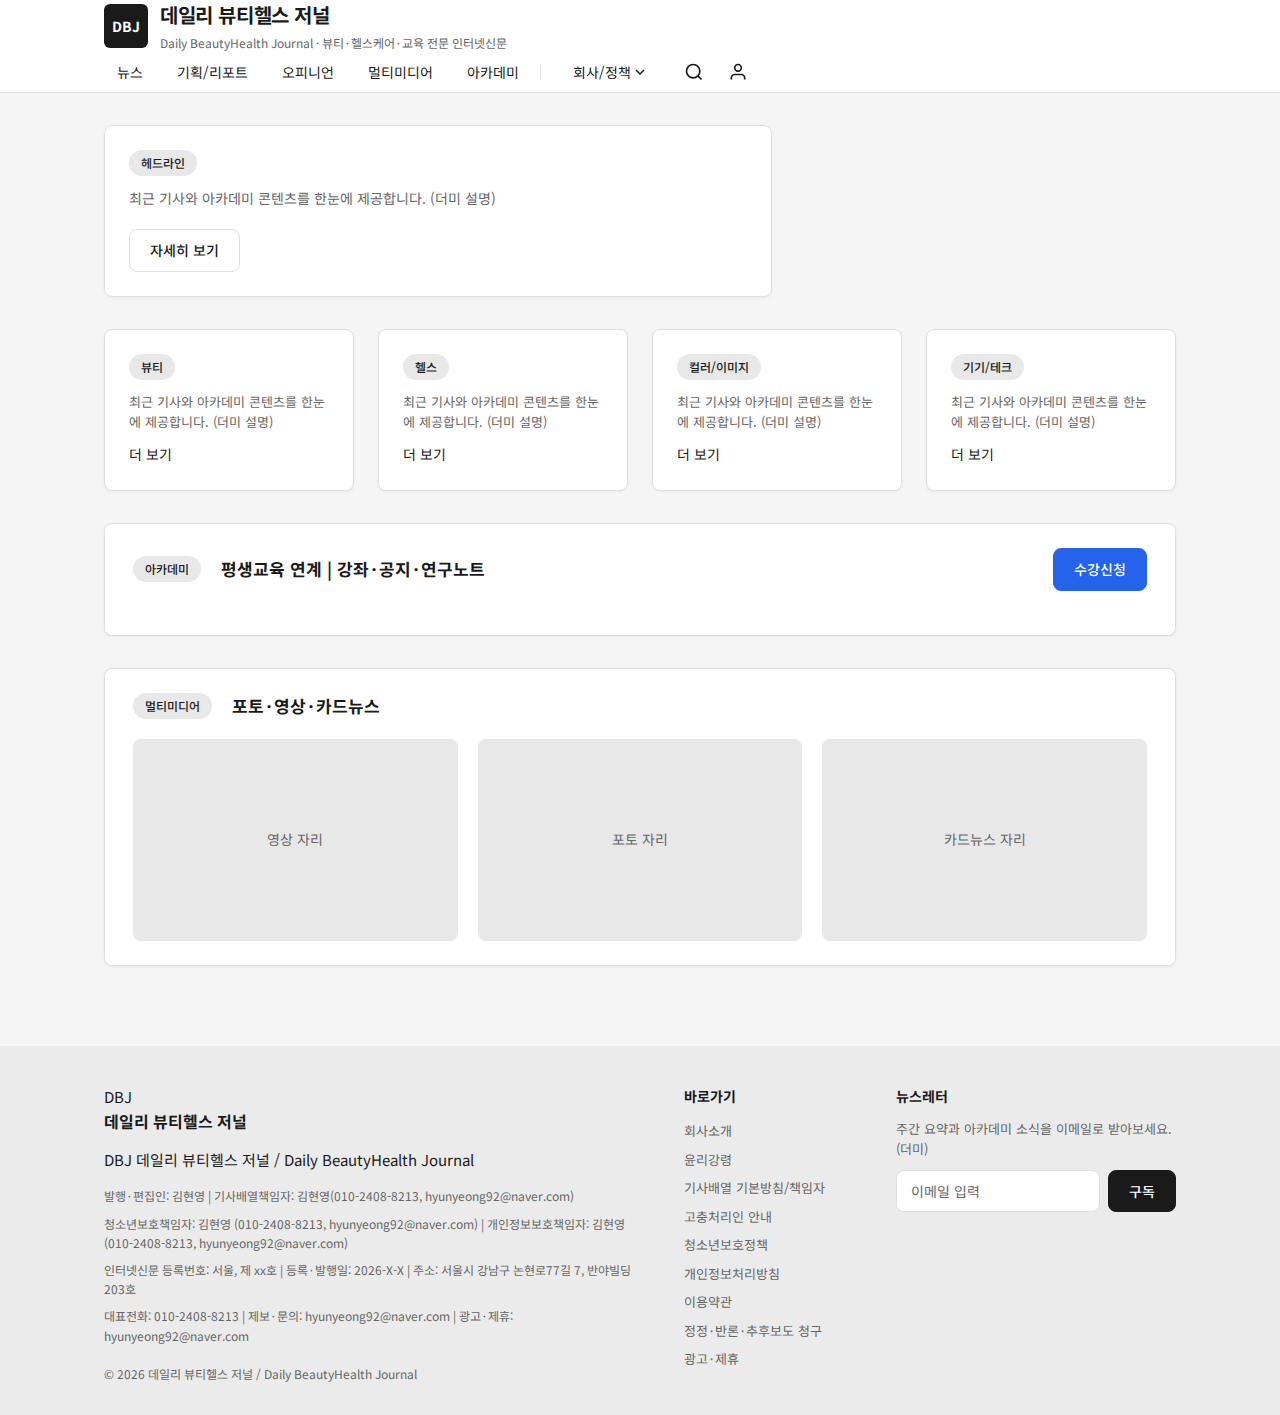
<file: index.html>
<!DOCTYPE html>
<html lang="ko">
<head>
  <meta charset="UTF-8">
  <meta name="viewport" content="width=device-width, initial-scale=1.0">
  <title>데일리 뷰티헬스 저널 - Daily BeautyHealth Journal</title>
  <link rel="stylesheet" href="styles.css">
  <link rel="preconnect" href="https://fonts.googleapis.com">
  <link rel="preconnect" href="https://fonts.gstatic.com" crossorigin>
  <link href="https://fonts.googleapis.com/css2?family=Noto+Sans+KR:wght@400;500;700&display=swap" rel="stylesheet">
</head>
<body>
  <!-- Header -->
  <header class="header">
    <div class="header-brand-wrap container">
      <a href="/" class="logo-block">
        <span class="logo-icon logo-dbj">DBJ</span>
        <div class="logo-text">
          <h1 class="logo-title">데일리 뷰티헬스 저널</h1>
          <p class="logo-subtitle">Daily BeautyHealth Journal · 뷰티·헬스케어·교육 전문 인터넷신문</p>
        </div>
      </a>
    </div>
    <div class="header-line" aria-hidden="true"></div>
    <div class="header-nav-wrap">
      <nav class="nav container">
        <a href="#" class="nav-link">뉴스</a>
        <a href="#" class="nav-link">기획/리포트</a>
        <a href="#" class="nav-link">오피니언</a>
        <a href="#" class="nav-link">멀티미디어</a>
        <a href="#" class="nav-link">아카데미</a>
        <div class="nav-dropdown-wrap">
          <button type="button" class="nav-link nav-link-dropdown" aria-expanded="false" aria-haspopup="true">
            회사/정책
            <svg class="caret" width="10" height="6" viewBox="0 0 10 6" fill="none"><path d="M1 1l4 4 4-4" stroke="currentColor" stroke-width="1.5"/></svg>
          </button>
          <div class="dropdown-menu" role="menu">
            <a href="about.html" role="menuitem">회사소개</a>
            <a href="#" role="menuitem">윤리강령</a>
            <a href="#" role="menuitem">기사배열 기본방침/책임자</a>
            <a href="#" role="menuitem">고충처리인 안내</a>
            <a href="#" role="menuitem">정정·반론·추후보도 청구</a>
            <a href="#" role="menuitem">청소년보호정책</a>
            <a href="#" role="menuitem">개인정보처리방침</a>
            <a href="#" role="menuitem">이용약관</a>
            <a href="#" role="menuitem">광고·제휴</a>
          </div>
        </div>
        <div class="nav-icons">
          <button type="button" class="icon-btn" aria-label="검색"><svg width="20" height="20" viewBox="0 0 24 24" fill="none" stroke="currentColor" stroke-width="2"><circle cx="11" cy="11" r="8"/><path d="m21 21-4.35-4.35"/></svg></button>
          <button type="button" class="icon-btn" aria-label="계정"><svg width="20" height="20" viewBox="0 0 24 24" fill="none" stroke="currentColor" stroke-width="2"><path d="M20 21v-2a4 4 0 0 0-4-4H8a4 4 0 0 0-4 4v2"/><circle cx="12" cy="7" r="4"/></svg></button>
        </div>
      </nav>
    </div>
  </header>

  <main class="main">
    <div class="container">
      <!-- Hero: Feature -->
      <section class="hero-section">
        <article class="card card-feature">
          <span class="tag">헤드라인</span>
          <p class="card-desc">최근 기사와 아카데미 콘텐츠를 한눈에 제공합니다. (더미 설명)</p>
          <a href="#" class="btn btn-outline">자세히 보기</a>
        </article>
      </section>

      <!-- Category Overview -->
      <section class="category-section">
        <article class="card card-category">
          <span class="tag">뷰티</span>
          <p class="card-desc">최근 기사와 아카데미 콘텐츠를 한눈에 제공합니다. (더미 설명)</p>
          <a href="#" class="card-link">더 보기</a>
        </article>
        <article class="card card-category">
          <span class="tag">헬스</span>
          <p class="card-desc">최근 기사와 아카데미 콘텐츠를 한눈에 제공합니다. (더미 설명)</p>
          <a href="#" class="card-link">더 보기</a>
        </article>
        <article class="card card-category">
          <span class="tag">컬러/이미지</span>
          <p class="card-desc">최근 기사와 아카데미 콘텐츠를 한눈에 제공합니다. (더미 설명)</p>
          <a href="#" class="card-link">더 보기</a>
        </article>
        <article class="card card-category">
          <span class="tag">기기/테크</span>
          <p class="card-desc">최근 기사와 아카데미 콘텐츠를 한눈에 제공합니다. (더미 설명)</p>
          <a href="#" class="card-link">더 보기</a>
        </article>
      </section>

      <!-- Academy -->
      <section class="academy-section card card-block">
        <div class="block-header">
          <span class="tag">아카데미</span>
          <h2 class="block-title">평생교육 연계 | 강좌·공지·연구노트</h2>
          <a href="#" class="btn btn-primary">수강신청</a>
        </div>
      </section>

      <!-- Multimedia -->
      <section class="multimedia-section card card-block">
        <div class="block-header">
          <span class="tag">멀티미디어</span>
          <h2 class="block-title">포토·영상·카드뉴스</h2>
        </div>
        <div class="media-placeholders">
          <div class="media-placeholder">영상 자리</div>
          <div class="media-placeholder">포토 자리</div>
          <div class="media-placeholder">카드뉴스 자리</div>
        </div>
      </section>
    </div>
  </main>

  <!-- Footer -->
  <footer class="footer">
    <div class="footer-inner container">
      <div class="footer-col footer-company">
        <div class="footer-masthead">
          <span class="footer-logo-dbj">DBJ</span>
          <strong class="footer-brand">데일리 뷰티헬스 저널</strong>
        </div>
        <p class="footer-publication">
          <span class="footer-logo-dbj footer-logo-dbj--sm">DBJ</span>
          데일리 뷰티헬스 저널 / Daily BeautyHealth Journal
        </p>
        <p class="footer-info">발행·편집인: 김현영 | 기사배열책임자: 김현영(010-2408-8213, <a href="mailto:hyunyeong92@naver.com">hyunyeong92@naver.com</a>)</p>
        <p class="footer-info">청소년보호책임자: 김현영 (010-2408-8213, <a href="mailto:hyunyeong92@naver.com">hyunyeong92@naver.com</a>) | 개인정보보호책임자: 김현영 (010-2408-8213, <a href="mailto:hyunyeong92@naver.com">hyunyeong92@naver.com</a>)</p>
        <p class="footer-info">인터넷신문 등록번호: 서울, 제 xx호 | 등록·발행일: 2026-<span class="footer-date-strike">X-X</span> | 주소: 서울시 강남구 논현로77길 7, 반야빌딩 203호</p>
        <p class="footer-info">대표전화: 010-2408-8213 | 제보·문의: <a href="mailto:hyunyeong92@naver.com">hyunyeong92@naver.com</a> | 광고·제휴: <a href="mailto:hyunyeong92@naver.com">hyunyeong92@naver.com</a></p>
        <p class="footer-copy">© 2026 데일리 뷰티헬스 저널 / Daily BeautyHealth Journal</p>
      </div>
      <div class="footer-col footer-links">
        <h3 class="footer-heading">바로가기</h3>
        <ul>
          <li><a href="about.html">회사소개</a></li>
          <li><a href="#">윤리강령</a></li>
          <li><a href="#">기사배열 기본방침/책임자</a></li>
          <li><a href="#">고충처리인 안내</a></li>
          <li><a href="#">청소년보호정책</a></li>
          <li><a href="#">개인정보처리방침</a></li>
          <li><a href="#">이용약관</a></li>
          <li><a href="#">정정·반론·추후보도 청구</a></li>
          <li><a href="#">광고·제휴</a></li>
        </ul>
      </div>
      <div class="footer-col footer-newsletter">
        <h3 class="footer-heading">뉴스레터</h3>
        <p class="newsletter-desc">주간 요약과 아카데미 소식을 이메일로 받아보세요. (더미)</p>
        <form class="newsletter-form" action="#" method="post">
          <input type="email" placeholder="이메일 입력" required aria-label="이메일 입력">
          <button type="submit" class="btn btn-subscribe">구독</button>
        </form>
      </div>
    </div>
  </footer>

  <script src="script.js"></script>
</body>
</html>
</file>
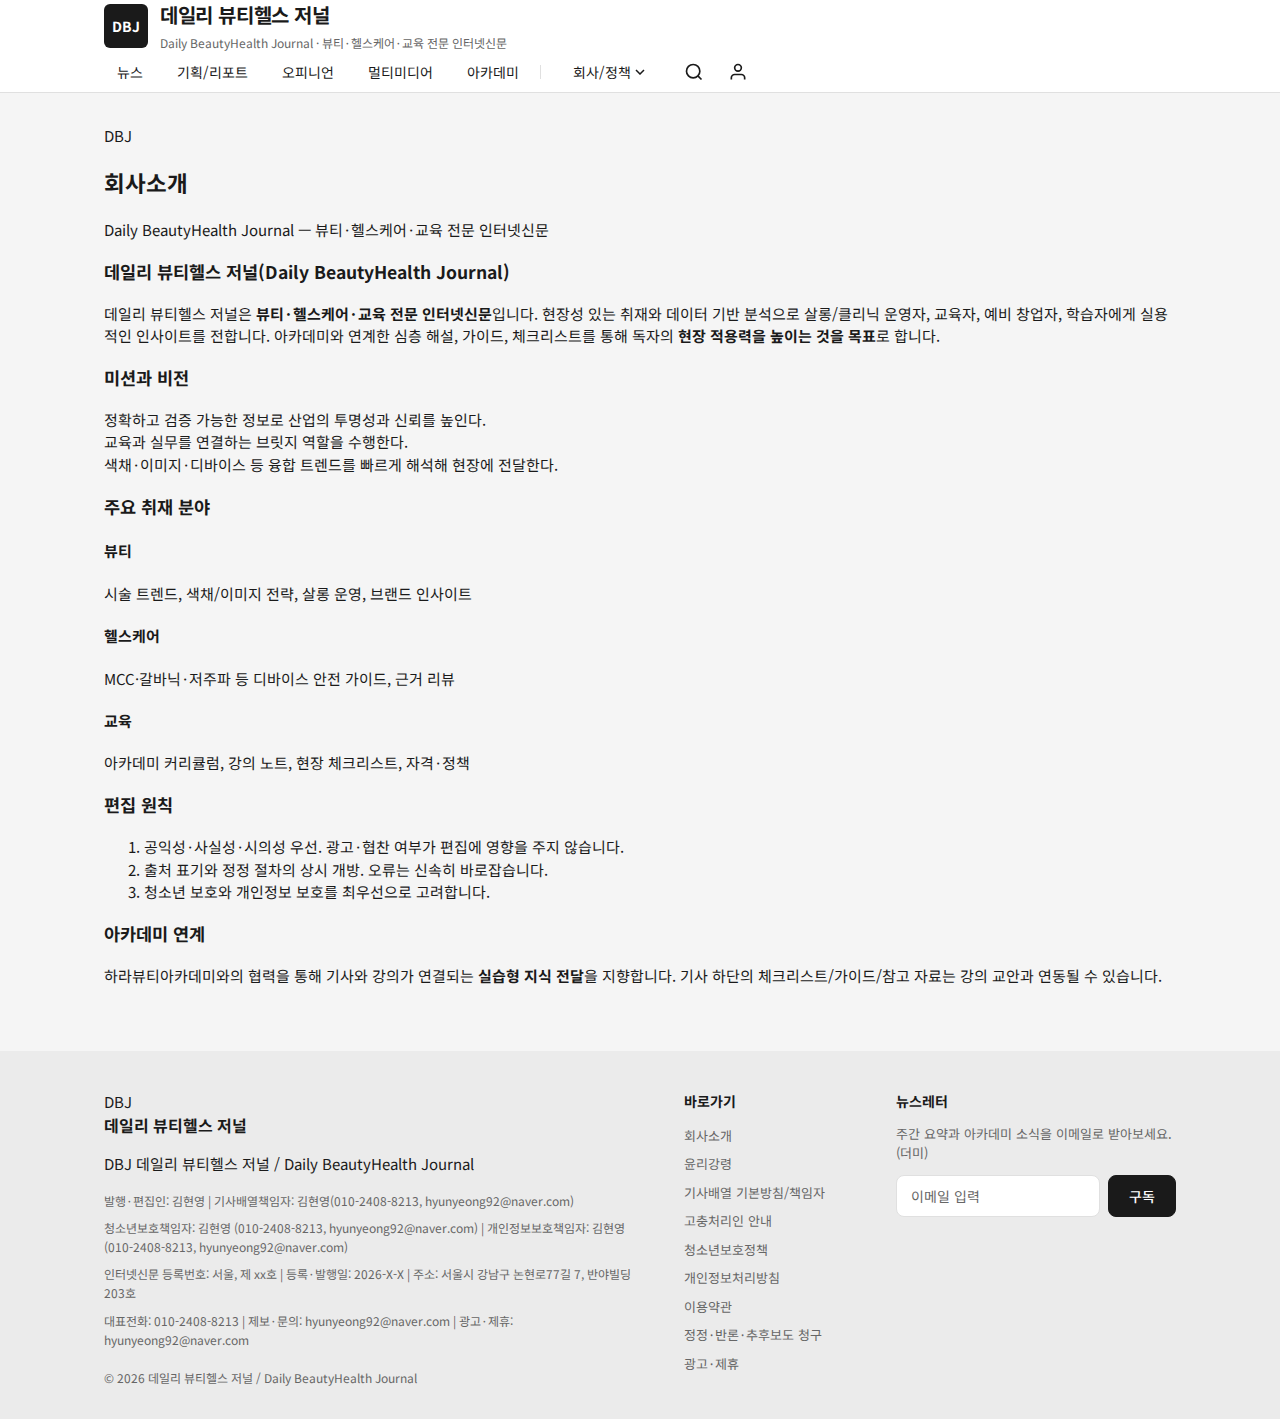
<file: about.html>
<!DOCTYPE html>
<html lang="ko">
<head>
  <meta charset="UTF-8">
  <meta name="viewport" content="width=device-width, initial-scale=1.0">
  <title>회사소개 - 데일리 뷰티헬스 저널</title>
  <link rel="stylesheet" href="styles.css">
  <link rel="preconnect" href="https://fonts.googleapis.com">
  <link rel="preconnect" href="https://fonts.gstatic.com" crossorigin>
  <link href="https://fonts.googleapis.com/css2?family=Noto+Sans+KR:wght@400;500;700&display=swap" rel="stylesheet">
</head>
<body>
  <!-- Header -->
  <header class="header">
    <div class="header-brand-wrap container">
      <a href="index.html" class="logo-block">
        <span class="logo-icon logo-dbj">DBJ</span>
        <div class="logo-text">
          <h1 class="logo-title">데일리 뷰티헬스 저널</h1>
          <p class="logo-subtitle">Daily BeautyHealth Journal · 뷰티·헬스케어·교육 전문 인터넷신문</p>
        </div>
      </a>
    </div>
    <div class="header-line" aria-hidden="true"></div>
    <div class="header-nav-wrap">
      <nav class="nav container">
        <a href="index.html" class="nav-link">뉴스</a>
        <a href="#" class="nav-link">기획/리포트</a>
        <a href="#" class="nav-link">오피니언</a>
        <a href="#" class="nav-link">멀티미디어</a>
        <a href="#" class="nav-link">아카데미</a>
        <div class="nav-dropdown-wrap">
          <button type="button" class="nav-link nav-link-dropdown" aria-expanded="false" aria-haspopup="true">
            회사/정책
            <svg class="caret" width="10" height="6" viewBox="0 0 10 6" fill="none"><path d="M1 1l4 4 4-4" stroke="currentColor" stroke-width="1.5"/></svg>
          </button>
          <div class="dropdown-menu" role="menu">
            <a href="about.html" role="menuitem">회사소개</a>
            <a href="#" role="menuitem">윤리강령</a>
            <a href="#" role="menuitem">기사배열 기본방침/책임자</a>
            <a href="#" role="menuitem">고충처리인 안내</a>
            <a href="#" role="menuitem">정정·반론·추후보도 청구</a>
            <a href="#" role="menuitem">청소년보호정책</a>
            <a href="#" role="menuitem">개인정보처리방침</a>
            <a href="#" role="menuitem">이용약관</a>
            <a href="#" role="menuitem">광고·제휴</a>
          </div>
        </div>
        <div class="nav-icons">
          <button type="button" class="icon-btn" aria-label="검색"><svg width="20" height="20" viewBox="0 0 24 24" fill="none" stroke="currentColor" stroke-width="2"><circle cx="11" cy="11" r="8"/><path d="m21 21-4.35-4.35"/></svg></button>
          <button type="button" class="icon-btn" aria-label="계정"><svg width="20" height="20" viewBox="0 0 24 24" fill="none" stroke="currentColor" stroke-width="2"><path d="M20 21v-2a4 4 0 0 0-4-4H8a4 4 0 0 0-4 4v2"/><circle cx="12" cy="7" r="4"/></svg></button>
        </div>
      </nav>
    </div>
  </header>

  <main class="main main--about">
    <div class="container">
      <!-- Page header: DBJ + 회사소개 + subtitle + line -->
      <header class="page-header">
        <div class="page-header-inner">
          <span class="page-header-logo logo-dbj">DBJ</span>
          <div>
            <h2 class="page-title">회사소개</h2>
            <p class="page-subtitle">Daily BeautyHealth Journal — 뷰티·헬스케어·교육 전문 인터넷신문</p>
          </div>
        </div>
        <div class="page-header-line" aria-hidden="true"></div>
      </header>

      <!-- Intro -->
      <section class="about-intro">
        <h3 class="about-heading">데일리 뷰티헬스 저널(Daily BeautyHealth Journal)</h3>
        <p class="about-text">
          데일리 뷰티헬스 저널은 <strong>뷰티·헬스케어·교육 전문 인터넷신문</strong>입니다. 현장성 있는 취재와 데이터 기반 분석으로 살롱/클리닉 운영자, 교육자, 예비 창업자, 학습자에게 실용적인 인사이트를 전합니다. 아카데미와 연계한 심층 해설, 가이드, 체크리스트를 통해 독자의 <strong>현장 적용력을 높이는 것을 목표</strong>로 합니다.
        </p>
      </section>

      <!-- Mission & Vision -->
      <section class="about-section">
        <h3 class="about-section-title">미션과 비전</h3>
        <ul class="about-list">
          <li>정확하고 검증 가능한 정보로 산업의 투명성과 신뢰를 높인다.</li>
          <li>교육과 실무를 연결하는 브릿지 역할을 수행한다.</li>
          <li>색채·이미지·디바이스 등 융합 트렌드를 빠르게 해석해 현장에 전달한다.</li>
        </ul>
      </section>

      <!-- Key Coverage Areas (3 boxes) -->
      <section class="about-section">
        <h3 class="about-section-title">주요 취재 분야</h3>
        <div class="about-boxes">
          <div class="about-box">
            <h4 class="about-box-title">뷰티</h4>
            <p class="about-box-text">시술 트렌드, 색채/이미지 전략, 살롱 운영, 브랜드 인사이트</p>
          </div>
          <div class="about-box">
            <h4 class="about-box-title">헬스케어</h4>
            <p class="about-box-text">MCC·갈바닉·저주파 등 디바이스 안전 가이드, 근거 리뷰</p>
          </div>
          <div class="about-box">
            <h4 class="about-box-title">교육</h4>
            <p class="about-box-text">아카데미 커리큘럼, 강의 노트, 현장 체크리스트, 자격·정책</p>
          </div>
        </div>
      </section>

      <!-- Editorial Principles -->
      <section class="about-section">
        <h3 class="about-section-title">편집 원칙</h3>
        <ol class="about-list about-list--numbered">
          <li>공익성·사실성·시의성 우선. 광고·협찬 여부가 편집에 영향을 주지 않습니다.</li>
          <li>출처 표기와 정정 절차의 상시 개방. 오류는 신속히 바로잡습니다.</li>
          <li>청소년 보호와 개인정보 보호를 최우선으로 고려합니다.</li>
        </ol>
      </section>

      <!-- Academy Linkage -->
      <section class="about-section">
        <h3 class="about-section-title">아카데미 연계</h3>
        <p class="about-text">
          하라뷰티아카데미와의 협력을 통해 기사와 강의가 연결되는 <strong>실습형 지식 전달</strong>을 지향합니다. 기사 하단의 체크리스트/가이드/참고 자료는 강의 교안과 연동될 수 있습니다.
        </p>
      </section>
    </div>
  </main>

  <!-- Footer -->
  <footer class="footer">
    <div class="footer-inner container">
      <div class="footer-col footer-company">
        <div class="footer-masthead">
          <span class="footer-logo-dbj">DBJ</span>
          <strong class="footer-brand">데일리 뷰티헬스 저널</strong>
        </div>
        <p class="footer-publication">
          <span class="footer-logo-dbj footer-logo-dbj--sm">DBJ</span>
          데일리 뷰티헬스 저널 / Daily BeautyHealth Journal
        </p>
        <p class="footer-info">발행·편집인: 김현영 | 기사배열책임자: 김현영(010-2408-8213, <a href="mailto:hyunyeong92@naver.com">hyunyeong92@naver.com</a>)</p>
        <p class="footer-info">청소년보호책임자: 김현영 (010-2408-8213, <a href="mailto:hyunyeong92@naver.com">hyunyeong92@naver.com</a>) | 개인정보보호책임자: 김현영 (010-2408-8213, <a href="mailto:hyunyeong92@naver.com">hyunyeong92@naver.com</a>)</p>
        <p class="footer-info">인터넷신문 등록번호: 서울, 제 xx호 | 등록·발행일: 2026-<span class="footer-date-strike">X-X</span> | 주소: 서울시 강남구 논현로77길 7, 반야빌딩 203호</p>
        <p class="footer-info">대표전화: 010-2408-8213 | 제보·문의: <a href="mailto:hyunyeong92@naver.com">hyunyeong92@naver.com</a> | 광고·제휴: <a href="mailto:hyunyeong92@naver.com">hyunyeong92@naver.com</a></p>
        <p class="footer-copy">© 2026 데일리 뷰티헬스 저널 / Daily BeautyHealth Journal</p>
      </div>
      <div class="footer-col footer-links">
        <h3 class="footer-heading">바로가기</h3>
        <ul>
          <li><a href="about.html">회사소개</a></li>
          <li><a href="#">윤리강령</a></li>
          <li><a href="#">기사배열 기본방침/책임자</a></li>
          <li><a href="#">고충처리인 안내</a></li>
          <li><a href="#">청소년보호정책</a></li>
          <li><a href="#">개인정보처리방침</a></li>
          <li><a href="#">이용약관</a></li>
          <li><a href="#">정정·반론·추후보도 청구</a></li>
          <li><a href="#">광고·제휴</a></li>
        </ul>
      </div>
      <div class="footer-col footer-newsletter">
        <h3 class="footer-heading">뉴스레터</h3>
        <p class="newsletter-desc">주간 요약과 아카데미 소식을 이메일로 받아보세요. (더미)</p>
        <form class="newsletter-form" action="#" method="post">
          <input type="email" placeholder="이메일 입력" required aria-label="이메일 입력">
          <button type="submit" class="btn btn-subscribe">구독</button>
        </form>
      </div>
    </div>
  </footer>

  <script src="script.js"></script>
</body>
</html>
</file>
<file: styles.css>
/* Korea Beauty EduJournal - 시안 기반 스타일 */
:root {
  --bg: #fff;
  --bg-page: #f5f5f5;
  --text: #1a1a1a;
  --text-muted: #666;
  --border: #e0e0e0;
  --tag-bg: #e8e8e8;
  --accent: #2563eb;
  --radius: 8px;
  --shadow: 0 1px 3px rgba(0,0,0,0.06);
  --shadow-dropdown: 0 4px 12px rgba(0,0,0,0.08);
  --font: 'Noto Sans KR', -apple-system, BlinkMacSystemFont, sans-serif;
}

*,
*::before,
*::after {
  box-sizing: border-box;
}

body {
  margin: 0;
  font-family: var(--font);
  font-size: 15px;
  line-height: 1.5;
  color: var(--text);
  background: var(--bg-page);
}

a {
  color: inherit;
  text-decoration: none;
}

ul {
  list-style: none;
  margin: 0;
  padding: 0;
}

.container {
  max-width: 1120px;
  margin: 0 auto;
  padding: 0 24px;
}

/* ----- Header ----- */
.header {
  background: var(--bg);
  border-bottom: 1px solid var(--border);
}

.header-inner {
  display: flex;
  align-items: center;
  justify-content: space-between;
  padding: 20px 0;
  gap: 32px;
}

.logo-block {
  display: flex;
  align-items: center;
  gap: 12px;
}

.logo-icon {
  display: inline-flex;
  align-items: center;
  justify-content: center;
  width: 44px;
  height: 44px;
  background: #1a1a1a;
  color: #fff;
  font-weight: 700;
  font-size: 14px;
  border-radius: 6px;
  flex-shrink: 0;
}

.logo-title {
  margin: 0;
  font-size: 20px;
  font-weight: 700;
  letter-spacing: -0.02em;
}

.logo-subtitle {
  margin: 4px 0 0;
  font-size: 12px;
  color: var(--text-muted);
  font-weight: 400;
}

.nav {
  display: flex;
  align-items: center;
  gap: 8px;
}

.nav-link {
  display: inline-flex;
  align-items: center;
  gap: 4px;
  padding: 8px 12px;
  font-size: 14px;
  font-weight: 400;
  color: var(--text);
  border-radius: var(--radius);
  border: 1px solid transparent;
  background: none;
  cursor: pointer;
  font-family: inherit;
}

.nav-link:hover {
  background: var(--tag-bg);
}

.nav-link-dropdown.is-open {
  border-color: var(--accent);
  color: var(--accent);
}

.caret {
  flex-shrink: 0;
}

.nav-dropdown-wrap {
  position: relative;
}

.nav-dropdown-wrap::before {
  content: '';
  position: absolute;
  left: 0;
  top: 50%;
  transform: translateY(-50%);
  width: 1px;
  height: 14px;
  background: var(--border);
}

.nav-dropdown-wrap .nav-link {
  margin-left: 16px;
  padding-left: 16px;
}

.dropdown-menu {
  position: absolute;
  top: 100%;
  left: 0;
  min-width: 220px;
  margin-top: 4px;
  padding: 8px 0;
  background: var(--bg);
  border: 1px solid var(--border);
  border-radius: var(--radius);
  box-shadow: var(--shadow-dropdown);
  z-index: 100;
  display: none;
}

.dropdown-menu.is-open {
  display: block;
}

.dropdown-menu a {
  display: block;
  padding: 10px 16px;
  font-size: 14px;
  color: var(--text);
}

.dropdown-menu a:hover {
  background: var(--tag-bg);
}

.nav-icons {
  display: flex;
  align-items: center;
  gap: 4px;
  margin-left: 8px;
}

.icon-btn {
  display: inline-flex;
  align-items: center;
  justify-content: center;
  width: 40px;
  height: 40px;
  padding: 0;
  border: none;
  background: none;
  color: var(--text);
  cursor: pointer;
  border-radius: var(--radius);
}

.icon-btn:hover {
  background: var(--tag-bg);
}

/* ----- Main ----- */
.main {
  padding: 32px 0 48px;
}

/* Cards base */
.card {
  background: var(--bg);
  border: 1px solid var(--border);
  border-radius: var(--radius);
  box-shadow: var(--shadow);
  padding: 24px;
}

.tag {
  display: inline-block;
  padding: 4px 12px;
  font-size: 12px;
  font-weight: 500;
  color: var(--text);
  background: var(--tag-bg);
  border-radius: 999px;
  margin-bottom: 12px;
}

.card-title {
  margin: 0 0 8px;
  font-size: 18px;
  font-weight: 700;
  line-height: 1.35;
}

.card-desc {
  margin: 0 0 12px;
  font-size: 14px;
  color: var(--text-muted);
  line-height: 1.5;
}

.card-link {
  font-size: 14px;
  color: var(--text);
}

.card-link:hover {
  text-decoration: underline;
}

/* Hero: Feature + News */
.hero-section {
  display: grid;
  grid-template-columns: 1fr 380px;
  gap: 24px;
  margin-bottom: 32px;
}

.card-feature {
  display: flex;
  flex-direction: column;
  align-items: flex-start;
}

.card-feature .card-title {
  font-size: 22px;
  margin-bottom: 8px;
}

.card-feature .card-desc {
  margin-bottom: 20px;
}

.btn {
  display: inline-flex;
  align-items: center;
  justify-content: center;
  padding: 10px 20px;
  font-size: 14px;
  font-weight: 500;
  font-family: inherit;
  border-radius: var(--radius);
  cursor: pointer;
  border: 1px solid var(--border);
  background: var(--bg);
  color: var(--text);
}

.btn:hover {
  background: var(--tag-bg);
}

.btn-outline {
  text-decoration: none;
}

.btn-primary {
  background: var(--accent);
  color: #fff;
  border-color: var(--accent);
}

.btn-primary:hover {
  background: #1d4ed8;
  border-color: #1d4ed8;
}

.news-stack {
  display: flex;
  flex-direction: column;
  gap: 20px;
}

.card-news {
  flex: 1;
  min-height: 0;
}

.card-news .meta {
  display: block;
  font-size: 12px;
  color: var(--text-muted);
  margin-bottom: 6px;
}

.card-news .card-title {
  font-size: 16px;
}

/* Category Overview */
.category-section {
  display: grid;
  grid-template-columns: repeat(4, 1fr);
  gap: 24px;
  margin-bottom: 32px;
}

.card-category .card-desc {
  font-size: 13px;
  margin-bottom: 12px;
}

/* Academy block */
.card-block {
  margin-bottom: 32px;
  padding: 24px 28px;
}

.block-header {
  display: flex;
  align-items: center;
  flex-wrap: wrap;
  gap: 12px 20px;
  margin-bottom: 20px;
}

.block-header .tag {
  margin-bottom: 0;
}

.block-title {
  margin: 0;
  font-size: 17px;
  font-weight: 700;
  flex: 1;
  min-width: 200px;
}

.block-header .btn-primary {
  margin-left: auto;
}

.announce-list {
  display: flex;
  flex-wrap: wrap;
  gap: 12px;
}

.announce-item {
  display: inline-block;
  padding: 10px 16px;
  font-size: 14px;
  color: var(--text);
  background: var(--tag-bg);
  border-radius: var(--radius);
}

.announce-item:hover {
  background: var(--border);
}

/* Multimedia */
.multimedia-section .block-header {
  margin-bottom: 20px;
}

.media-placeholders {
  display: grid;
  grid-template-columns: repeat(3, 1fr);
  gap: 20px;
}

.media-placeholder {
  aspect-ratio: 16/10;
  background: var(--tag-bg);
  border-radius: var(--radius);
  display: flex;
  align-items: center;
  justify-content: center;
  font-size: 14px;
  color: var(--text-muted);
}

/* ----- Footer ----- */
.footer {
  background: #ebebeb;
  padding: 40px 0 32px;
}

.footer-inner {
  display: grid;
  grid-template-columns: 1fr 180px 280px;
  gap: 48px 32px;
}

.footer-brand {
  display: block;
  font-size: 16px;
  font-weight: 700;
  margin-bottom: 16px;
  color: var(--text);
}

.footer-info {
  margin: 0 0 8px;
  font-size: 12px;
  color: var(--text-muted);
  line-height: 1.6;
}

.footer-copy {
  margin: 20px 0 0;
  font-size: 12px;
  color: var(--text-muted);
}

.footer-heading {
  margin: 0 0 12px;
  font-size: 14px;
  font-weight: 700;
  color: var(--text);
}

.footer-links ul li {
  margin-bottom: 6px;
}

.footer-links a {
  font-size: 13px;
  color: var(--text-muted);
}

.footer-links a:hover {
  color: var(--text);
  text-decoration: underline;
}

.newsletter-desc {
  margin: 0 0 12px;
  font-size: 13px;
  color: var(--text-muted);
  line-height: 1.5;
}

.newsletter-form {
  display: flex;
  gap: 8px;
}

.newsletter-form input {
  flex: 1;
  min-width: 0;
  padding: 10px 14px;
  font-size: 14px;
  font-family: inherit;
  border: 1px solid var(--border);
  border-radius: var(--radius);
  background: var(--bg);
}

.newsletter-form input::placeholder {
  color: var(--text-muted);
}

.btn-subscribe {
  padding: 10px 20px;
  background: var(--text);
  color: #fff;
  border-color: var(--text);
  flex-shrink: 0;
}

.btn-subscribe:hover {
  background: #333;
  border-color: #333;
}

/* ----- Responsive ----- */
@media (max-width: 1024px) {
  .hero-section {
    grid-template-columns: 1fr;
  }

  .category-section {
    grid-template-columns: repeat(2, 1fr);
  }

  .footer-inner {
    grid-template-columns: 1fr 1fr;
  }

  .footer-company {
    grid-column: 1 / -1;
  }
}

@media (max-width: 768px) {
  .header-inner {
    flex-wrap: wrap;
  }

  .nav {
    order: 3;
    width: 100%;
    flex-wrap: wrap;
    justify-content: flex-start;
  }

  .nav-icons {
    margin-left: auto;
  }

  .category-section {
    grid-template-columns: 1fr;
  }

  .block-header {
    flex-direction: column;
    align-items: flex-start;
  }

  .block-header .btn-primary {
    margin-left: 0;
  }

  .announce-list {
    flex-direction: column;
  }

  .media-placeholders {
    grid-template-columns: 1fr;
  }

  .footer-inner {
    grid-template-columns: 1fr;
    gap: 32px;
  }
}
</file>
